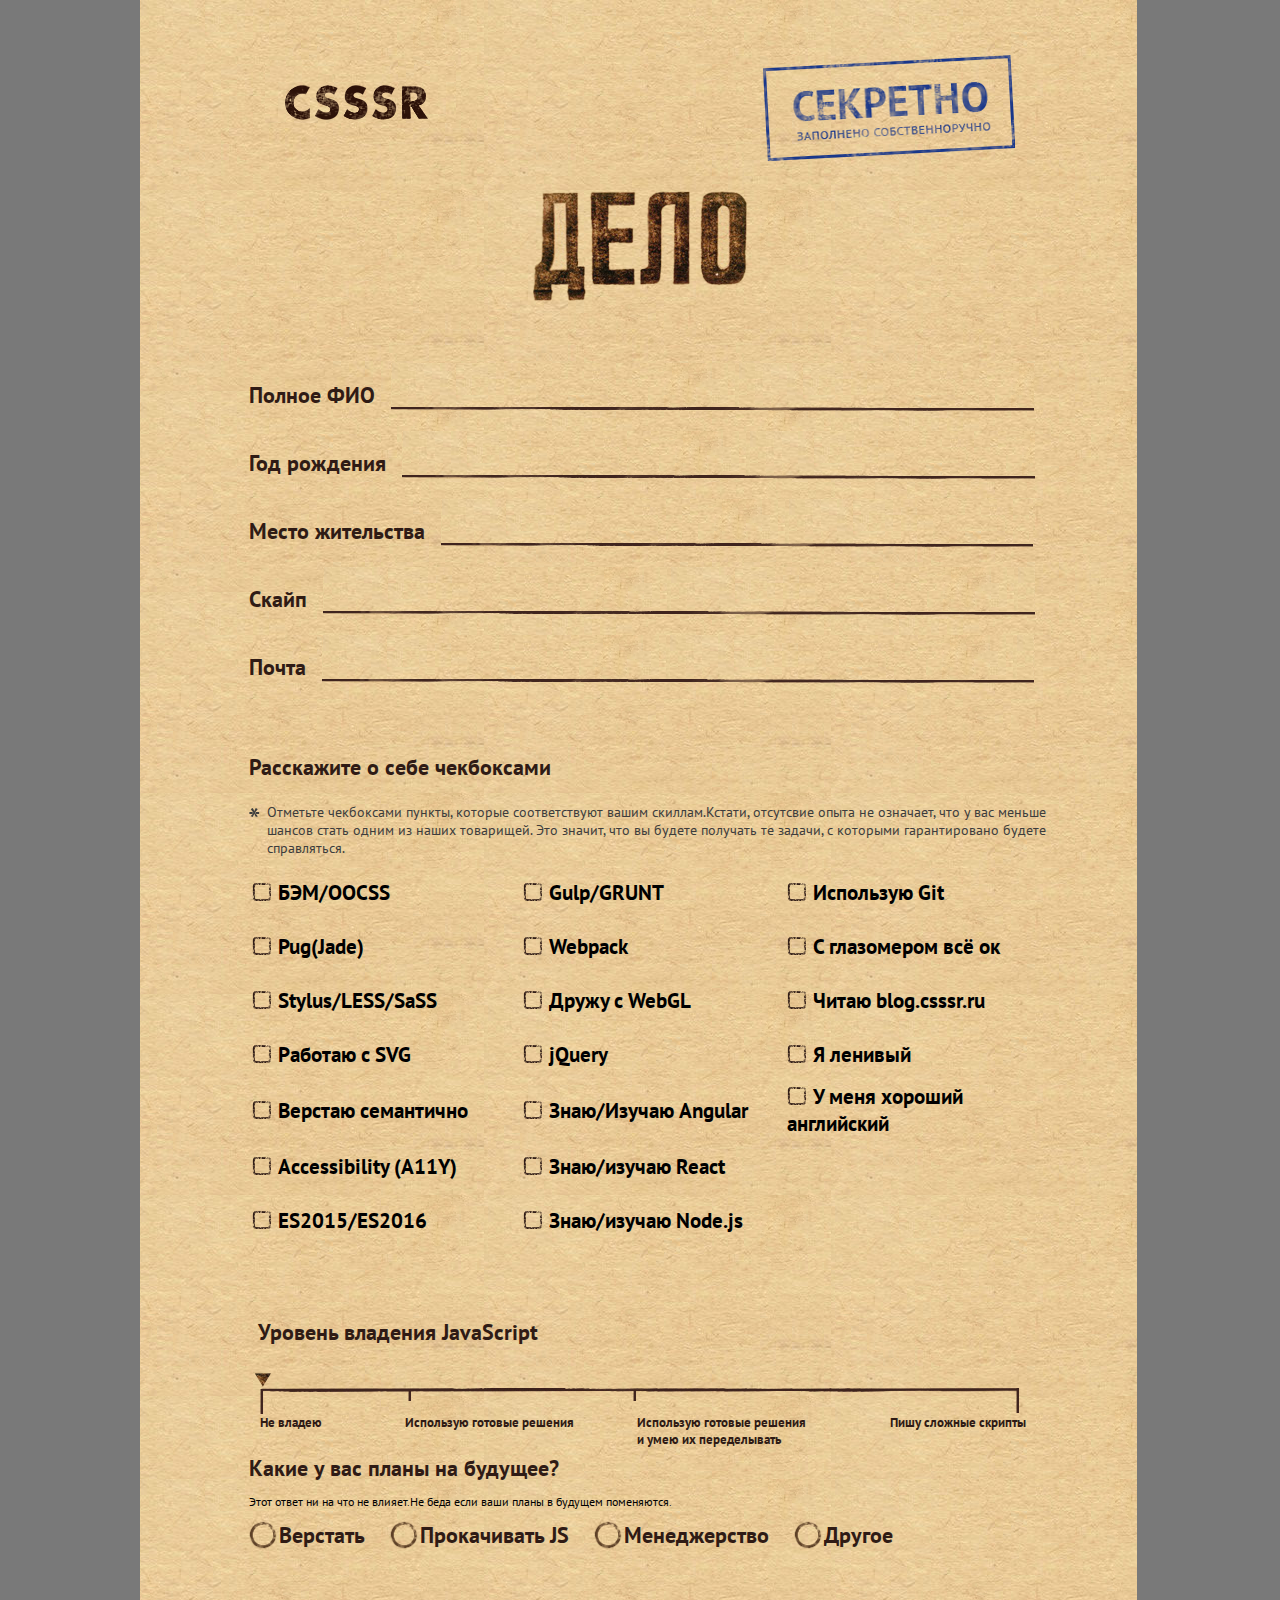
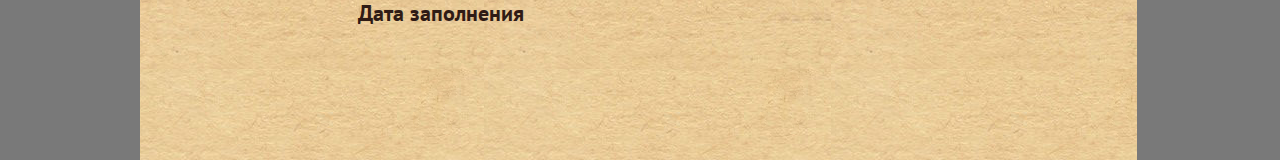
<file: corona/anketa/index.html>
<!DOCTYPE html PUBLIC "-//W3C//DTD XHTML 1.0 Transitional//EN" "http://www.w3.org/TR/xhtml1/DTD/xhtml1-transitional.dtd">
<html xmlns="http://www.w3.org/1999/xhtml">
<head>
<meta http-equiv="Content-Type" content="text/html; charset=utf-8" />
<link href='http://fonts.googleapis.com/css?family=PT+Sans:380,800&subset=latin,cyrillic' rel='stylesheet' type='text/css'>
<link rel="stylesheet" type="text/css" href="styles.css" />
<script src="lib.js"></script>
</head>
<body>
	<div class="anketa">
		<div class="right_header">
      		<img src="images/secret.png" alt="секретно">
      	</div>
		<div class="logo">
      		<a href="#"><img src="images/logo.png" alt="логотип"></a>
      		
      	</div>
      	<div class="clear"></div>
      	<div class="cont">
      		<div class="about">
      			<p><img src="images/delo.png" alt="дело"></p>
      			<span>Полное ФИО</span><input type="text">
      			
      			<span>Год рождения</span><input style="width: 617px;" type="text">
      			
      			<span>Место жительства</span><input style="width:576px;" type="text">
      			
      			<span>Скайп</span><input style="width:696px;" type="text">
      			
      			<span>Почта</span><input style="width:696px;" type="text">

      		
      		</div>
      		<div class="practic">
      			  <p>Расскажите о себе чекбоксами</p>
      			  <img src="images/zvezda.png" alt="звезда"> 		
      			  <span>Отметьте чекбоксами пункты, которые соответствуют вашим скиллам.Кстати, отсутсвие опыта не означает, что у вас меньше шансов стать одним из наших товарищей. Это значит, что вы будете получать те задачи, с которыми гарантировано будете справляться.</span>
      			  <div class="clear"></div>
      			  <table>
      			  	<tr>
      			  	  <td>
      			  	  	<input type="checkbox" id="check" />
						<label for="check"><span></span>БЭМ/OOCSS</label>
      			  	  </td>
      			  	  <td>
      			  	  	<input type="checkbox" id="check2" />
						<label for="check2"><span></span>Gulp/GRUNT</label>
      			  	  </td>
      			  	  <td>
      			  	  	<input type="checkbox" id="check3" />
						<label for="check3"><span></span>Использую Git</label>
      			  	  </td>
      			    </tr>
      			    <tr>
      			  	  <td>
      			  	  	<input type="checkbox" id="check4" />
						<label for="check4"><span></span>Pug(Jade)</label>
      			  	  </td>
      			  	  <td>
      			  	  	<input type="checkbox" id="check5" />
						<label for="check5"><span></span>Webpack</label>
      			  	  </td>
      			  	  <td>
      			  	  	<input type="checkbox" id="check6" />
						<label for="check6"><span></span>С глазомером всё ок</label>
      			  	  </td>
      			    </tr>
      			    <tr>
      			  	  <td>
      			  	  	<input type="checkbox" id="check7" />
						<label for="check7"><span></span>Stylus/LESS/SaSS</label>
      			  	  </td>
      			  	  <td>
      			  	  	<input type="checkbox" id="check8" />
						<label for="check8"><span></span>Дружу с WebGL</label>
      			  	  </td>
      			  	  <td>
      			  	  	<input type="checkbox" id="check9" />
						<label for="check9"><span></span>Читаю blog.csssr.ru</label>
      			  	  </td>
      			    </tr>
      			    <tr>
      			  	  <td>
      			  	  	<input type="checkbox" id="check10" />
						<label for="check10"><span></span>Работаю с SVG</label>
      			  	  </td>
      			  	  <td>
      			  	  	<input type="checkbox" id="check11" />
						<label for="check11"><span></span>jQuery</label>
      			  	  </td>
      			  	  <td>
      			  	  	<input type="checkbox" id="check12" />
						<label for="check12"><span></span>Я ленивый</label>
      			  	  </td>
      			    </tr>
      			    <tr>
      			  	  <td>
      			  	  	<input type="checkbox" id="check13" />
						<label for="check13"><span></span>Верстаю семантично</label>
      			  	  </td>
      			  	  <td>
      			  	  	<input type="checkbox" id="check14" />
						<label for="check14"><span></span>Знаю/Изучаю Angular</label>
      			  	  </td>  
      			  	  <td>
      			  	  	<input type="checkbox" id="check15" />
						<label for="check15"><span></span>У меня хороший английский</label>
      			  	  </td>     			  	 
      			    </tr>
      			    <tr>
      			  	  <td>
      			  	  	<input type="checkbox" id="check16" />
						<label for="check16"><span></span>Accessibility (A11Y)</label>
      			  	  </td>
      			  	  <td>
      			  	  	<input type="checkbox" id="check17" />
						<label for="check17"><span></span>Знаю/изучаю React &nbsp;&nbsp;&nbsp;&nbsp;&nbsp;</label>
      			  	  </td>      			  	 
      			    </tr>
      			    <tr>
      			  	  <td>
      			  	  	<input type="checkbox" id="check18" />
						<label for="check18"><span></span>ES2015/ES2016</label>
      			  	  </td> 
					  <td>
						
							<input type="checkbox" id="check19" />
					  <label for="check19"><span></span>Знаю/изучаю Node.js</label>
					</td>    			      			  	 
				</tr>
      			  </table>
    		</div>
    		<div class="java">
    			<p>Уровень владения JavaScript</p>
				<div id="slider" class="slider">
  				<div class="thumb"></div>
  				<ul>
  					<li>Не владею</li>
  					<li style="padding-left:20px;">Использую готовые решения</li>
  					<li>Использую готовые решения<br> и умею их переделывать</li>
  					<li style="padding-left:21px;">Пишу сложные скрипты</li>
  				</ul>
				</div>
			</div>
<script>
var sliderElem = document.getElementById('slider');
var thumbElem = sliderElem.children[0];
thumbElem.ondragstart = function() { return false; };
thumbElem.onmousedown = function(e) {
  e = fixEvent(e);
  var thumbCoords = getCoords(thumbElem);
  var shiftX = e.pageX - thumbCoords.left;
  var shiftY = e.pageY - thumbCoords.top;
  var sliderCoords = getCoords(sliderElem);
  document.onmousemove = function(e) {
    e = fixEvent(e);

       var newLeft = e.pageX - shiftX - sliderCoords.left;
    if (newLeft < 0) {
      newLeft = 0;
    }
    var rightEdge = sliderElem.offsetWidth - thumbElem.offsetWidth;
    if (newLeft > rightEdge) {
      newLeft = rightEdge;
    }
    thumbElem.style.left = newLeft + 'px';
  }

  document.onmouseup = function() {
    document.onmousemove = document.onmouseup = null;
  };

  return false; 
};
</script>

</div>
<div class="academy">
	<span>Какие у вас планы на будущее?</span>      		
	  <p>Этот ответ ни на что не влияет.Не беда если ваши планы в будущем поменяются. </p>	  
	  <input name="academy" type="radio" value="yes" id="r_1">
	  <label for="r_1"><span></span>Верстать</label> 
	  <input name="academy" type="radio" value="no" id="r_2">
	  <label for="r_2"><span></span>Прокачивать JS</label>
	  <input name="academy" type="radio" value="no" id="r_3">
	  <label for="r_3"><span></span>Менеджерство</label>
	  <input name="academy" type="radio" value="no" id="r_4">
	  <label for="r_4"><span></span>Другое</label>
	  

		<div class="clear"></div>
			<div class="data">
				<span>Дата заполнения</span><input style="width:150px;" type="text">
 			</div>   		
      	</div>
	</div>
</body>
</html>
</file>
<file: corona/anketa/styles.css>
html {height: 100%;	margin: 0;	padding: 0;}
.clear{clear:both;line-height:0;font-size:0;overflow:hidden;height:0;width:100%;}
body {width:100%; height:100%; margin:0; background-color:#797979; font-family: 'PT Sans', sans-serif; font-size:12px;}

.anketa {background: url(images/pattern.png) repeat-y; margin:0px auto; width:1000px; height:1400px; padding-bottom: 360px;}

.logo {width: 143px; padding-top: 60px; margin-left: 125px; }
.logo a {text-decoration: none; } 
.logo span {color: #2f1b15; font-size: 10px; margin-left: 4px; margin-top: 7px;}
.right_header {float: right; margin-top: 55px; margin-right: 125px;}

.cont {margin-top: 30px;}
.about p {text-align: center; padding-bottom: 50px;}
.about input {background: url(images/pattern.png); outline: none; height: 42px; border: none; width: 627px; font-size: 30px;  border-width: 0;
    border-bottom: 4px solid #40c4c8; font-family: 'Courier New'; margin-left: 16px; border-image: url(images/border_anc.png) 4 round; padding-left: 14px;margin-bottom: 20px;}
.about span {font-size: 22px; font-weight: bold; color: #2f1b15; margin-left: 109px; position: relative; top: 10px;}

.academy {margin-left: 109px; margin-top: 40px;}
.academy span {font-weight: bold; font-size: 22px; color: #2f1b15;}
.academy a {font-weight: bold; font-size: 22px; color: #014f83; margin-right: 34px;}
.academy input {display: none;}
.academy input + label {background: url(images/radio.png) no-repeat scroll 0 0; cursor: pointer; padding-left: 25px; margin-right: 22px;}
.academy input:checked + label {background: url(images/radio_active.png) no-repeat scroll 0 0;}
.academy label {font-weight: bold; font-size: 22px; color: #2f1b15;}
.academy label span {margin-left:5px;}

.practic { margin-top: 50px;margin-left: 109px; width: 800px;}
.practic p {font-weight: bold; font-size: 22px; color: #2f1b15;}
.practic span {font-size: 14px; color: #3d3d3d; }
.practic img {padding-bottom: 47px; float: left; margin-top: 5px; margin-right: 7px;}
.practic table tr td {height: 50px; width: 290px;}
input[type="checkbox"] { display:none;} 
input[type="checkbox"] + label span {display: inline-block; vertical-align: middle; width: 22px; height: 22px; margin: -1px 4px 0 0; background: url(images/check.png) no-repeat 0 0; cursor: pointer;}
input[type="checkbox"]:checked + label span {background:url(images/checked.png) no-repeat 2px -1px; height: 37px; width: 26px;}
.practic label {font-weight: bold; font-size: 21px; color: #000;}

.java {margin-top: 70px;}
.java p {font-weight: bold; font-size: 22px; color: #2f1b15; margin-left: 118px; padding-bottom: 20px;}
.slider {background: url(images/begunok_bg.png) no-repeat; width: 760px; height: 26px; margin: 0 auto;}
.thumb {width: 16px; height: 14px; position: relative; left: -5px; top: -15px; background: url(images/begunok_button.png) no-repeat; cursor: pointer;}
.java ul {padding: 0; width: 1000px;}
.java ul li {float: left; list-style: none; font-size: 13px; color: #2f1b15; font-weight: bold; margin-right: 63px;} 
.java ul li:last-child {margin-right: 0;}

.data {margin-top: 35px;}
.data input {background: url(images/pattern.png); outline: none; height: 42px; border: none; width: 627px; font-size: 30px;  border-width: 0;
    border-bottom: 4px solid #40c4c8; font-family: 'Courier New'; margin-left: 5px; border-image: url(images/border_anc.png) 4 round; padding-left: 14px;margin-bottom: 20px;}
.data span {font-size: 22px; font-weight: bold; color: #2f1b15; margin-left: 109px; position: relative; top: 15px;}
</file>
